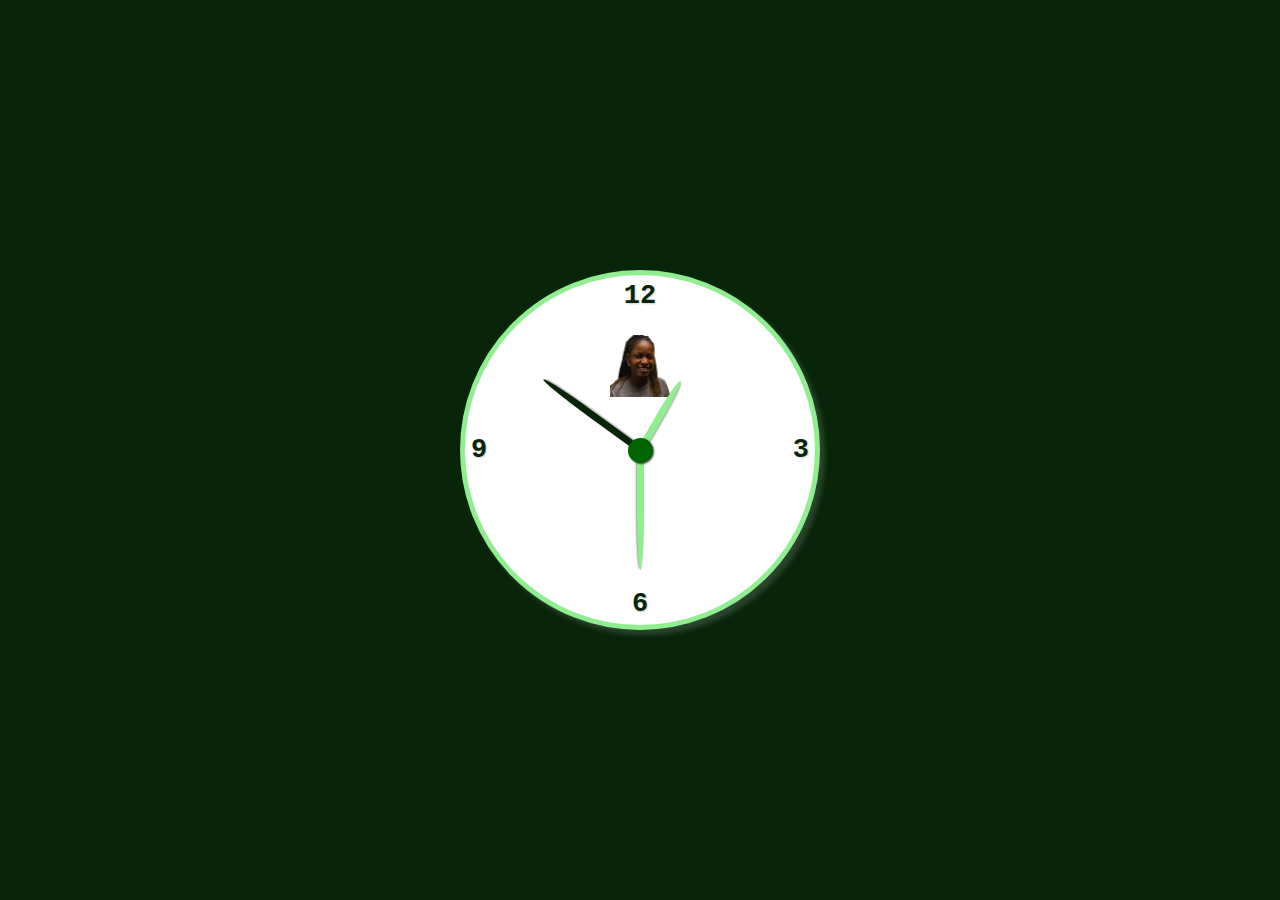
<file: index.html>
<!DOCTYPE html>
<html lang="en">
  <head>
    <meta charset="UTF-8" />
    <meta http-equiv="X-UA-Compatible" content="IE=edge" />
    <meta name="viewport" content="width=device-width, initial-scale=1.0" />
    <title>CLOCK by Pelz</title>
    <link rel="stylesheet" href="./clock.css" />
  </head>
  <body>
    <div class="clock">
      <div class="numbers">
        <div class="twelve">12</div>
        <div class="three">3</div>
        <div class="six">6</div>
        <div class="nine">9</div>
      </div>

      <div class="arrows">
        <div class="hour"></div>
        <div class="minute"></div>
        <div class="second"></div>
      </div>

      <img src="./imgs/pelz.png" />
    </div>
    <script src="./clock.js"></script>
  </body>
</html>
</file>
<file: clock.css>
body{
    margin: 0;
    padding: 0;
    background-color: rgb(9, 37, 9);
    font-family: 'Courier New', Courier, monospace;
    height: 100vh;
    display: flex;
    justify-content: center;
    align-items: center;
}
img{
    width: 60px;
    position: absolute;
    left: 50%;
    transform: translate(-50%);
    top: 60px;
    z-index: 2;
}
.clock{
    background-color: white;
    width: 350px;
    height: 350px;
    border-radius: 50%;
    border: 5px solid lightgreen;
    box-shadow: 5px 5px 5px rgba(183, 199, 191, 0.2);
    position: relative;
}
.numbers div{
    position: absolute;
    font-size: 27px;
    font-weight: bold;
    color: rgb(9, 37, 9);
    text-shadow: 1px 1px 2px rgba(9, 37, 9, .2);
}
.twelve{
    top: 6px;
    left: 50%;
    transform: translate(-50%);
}
.three{
    right: 6px;
    top: 50%;
    transform: translateY(-50%);
}
.six{
    bottom: 6px;
    left: 50%;
    transform: translateX(-50%);
}
.nine{
    left: 6px;
    top: 50%;
    transform: translateY(-50%);
}

.arrows{
    display: flex;
    justify-content: center;
    align-items: center;
    width: 100%;
    height: 100%;
}
.arrows::before{
    content: "";
    width: 25px;
    height: 25px;
    background-color: darkgreen;
    border-radius: 50%;
    box-shadow: 1px 1px 2px rgba(0, 0, 0, .7);
    z-index: 4;
}
.arrows div{
    background-color: lightgreen;
    width: 7px;
    height: 120px;
    position: absolute;
    transform-origin: bottom center;
    bottom: 50%;
    z-index: 3;
    border-radius: 50% 50% 0 0;
    box-shadow: 1px 1px 2px rgba(0, 0, 0, .4);
}
.arrows .hour{
    height: 80px;
    transform: rotate(60deg);
}
.arrows .second{
    transform: rotate(250deg);
    background-color: rgb(9, 37, 9);
}
</file>
